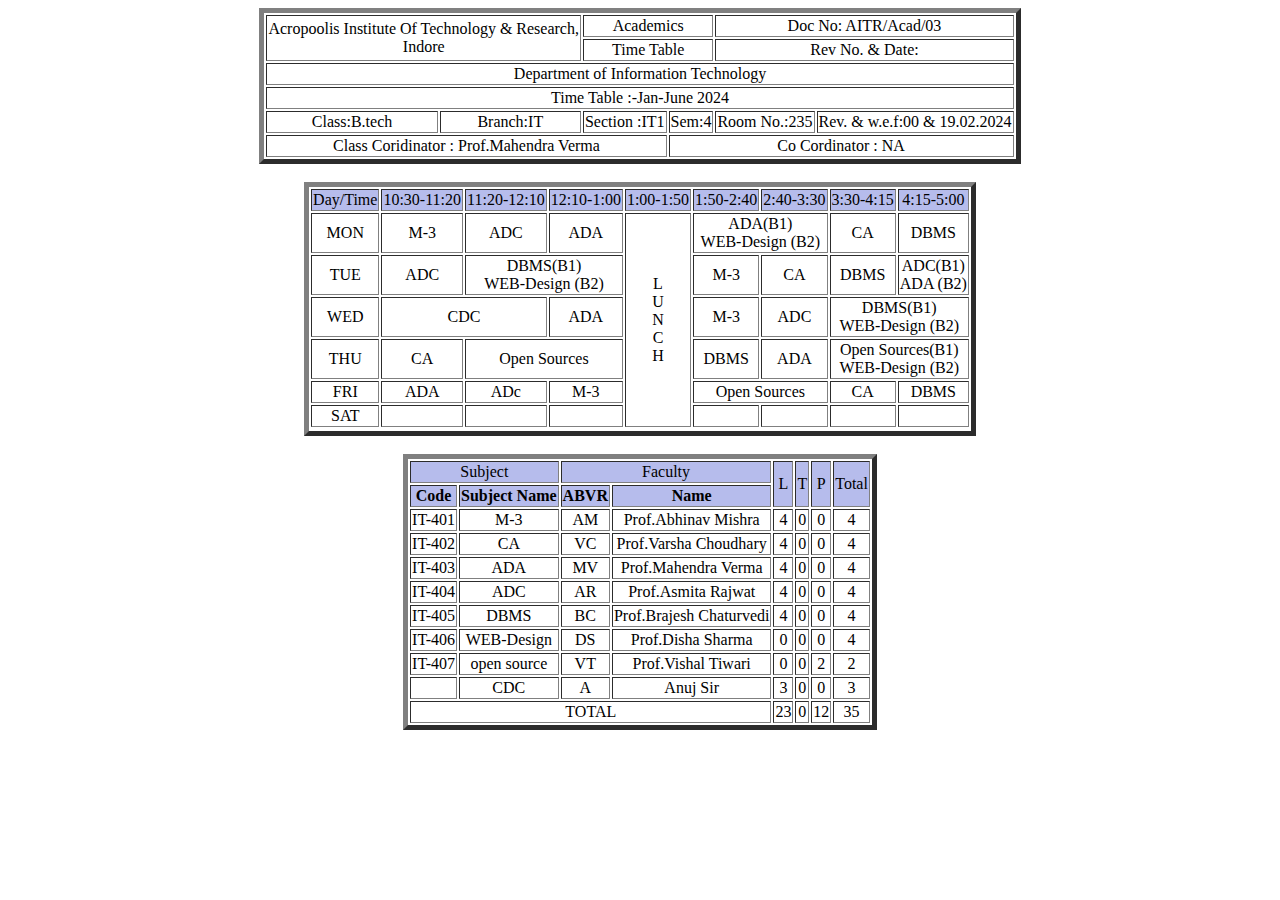
<file: TimeTable/index.html>
<!DOCTYPE html>
<html lang="en">
<head>
    <meta charset="UTF-8">
    <meta name="viewport" content="width=device-width, initial-scale=1.0">
    <title>Time Table</title>

</head>
<style>
    .ok{
        margin-left: auto;  
margin-right: auto; 
      
      text-align: center;
    }
    .view{background-color: rgba(40, 59, 200, 0.341);
    }
   
</style>


<body>
    <table border="5"   class="ok" >
        <tr >
            <td  colspan="2" rowspan="2" >Acropoolis Institute Of Technology  & Research,<br>Indore</td>
            <td colspan="2" >Academics</td>
            <td  colspan="2">Doc No: AITR/Acad/03</td>
        </tr>
        <tr>
            <td colspan="2" >Time Table </td>
            <td colspan="2">Rev No. & Date: </td>
        </tr>
        <tr>
            <td colspan="6">Department of Information Technology</td>
    
        </tr>
        <tr><td colspan="6">Time Table :-Jan-June 2024</td></tr>

        <tr>
            <td>Class:B.tech</td>
            <td>Branch:IT</td>
            <td>Section :IT1</td>
            <td>Sem:4</td>
            <td>Room No.:235</td>
            <td>Rev. & w.e.f:00 & 19.02.2024</td>
        </tr>
        <tr>
            <td colspan="3">Class Coridinator : Prof.Mahendra Verma</td>
            <td colspan="3">Co Cordinator : NA</td>
        </tr>
    </table>

    <br>

    <table border="5" class="ok" >
<tr class="view" >
    <td>Day/Time</td>
    <td>10:30-11:20</td>
    <td>11:20-12:10</td>
    <td>12:10-1:00</td>
    <td>1:00-1:50</td>
    <td>1:50-2:40</td>
    <td>2:40-3:30</td>
    <td>3:30-4:15</td>
    <td>4:15-5:00</td>
</tr>
<tr>
    <td>MON</td>
    <td>M-3</td>
    <td>ADC</td>
    <td>ADA</td>
    <td rowspan="6">L <br> U <br> N <br> C <br> H</td>
    <td colspan="2"> ADA(B1) <br> WEB-Design (B2)</td>
    <td>CA</td>
    <td>DBMS</td>
</tr>

<tr>
    <td>TUE</td>
    <td>ADC</td>
    
    <td colspan="2"> DBMS(B1) <br> WEB-Design (B2)</td>
    <td>M-3</td>
    <td>CA</td>
    <td>DBMS</td>
    <td colspan="2"> ADC(B1) <br> ADA (B2)</td>
</tr>

<tr>
    <td>WED</td>
    <td colspan="2"> CDC</td>
    <td>ADA</td> 
    <td>M-3</td>
    <td>ADC</td>
    <td colspan ="2"> DBMS(B1) <br> WEB-Design (B2)</td>
</tr>

<tr>
    <td>THU</td>
    <td>CA</td>
    <td colspan="2"> Open Sources</td>
    <td>DBMS</td> 
    
    <td>ADA</td>
    <td colspan="2">  Open Sources(B1) <br> WEB-Design (B2)</td>
</tr>

<tr>
    <td>FRI</td>
    <td>ADA</td>
    <td>ADc</td>
    <td>M-3</td>
    <td colspan="2"> Open Sources</td>
    <td>CA</td>
    <td>DBMS</td> 
  
</tr>
<td>SAT</td> <td></td> <td></td> <td></td>
<td></td> <td></td> <td></td> <td></td>
<tr>

</tr>
    </table>

    <br>

    <table border="5"   class="ok" class="column">
        <tr class="view">
            <td colspan="2">Subject</td>
            <td colspan="2">Faculty</td>
            <td rowspan="2" >L</td>
            <td rowspan="2">T</td>
            <td rowspan="2">P</td>
            <td rowspan="2">Total</td>
        </tr>
        <tr class="view">
            <th>Code</th> <th>Subject Name</th> <th>ABVR</td> <th>Name</th>
        </tr>

        <tr>
        <td>IT-401</td>  <td>M-3</td> <td>AM</td> <td>Prof.Abhinav  Mishra</td> <td>4</td> <td>0</td> <td>0</td> <td>4</td>
    </tr>

<tr>
    <td>IT-402</td> <td>CA</td> <td>VC</td> <td>Prof.Varsha Choudhary</td> <td>4</td> <td>0</td> <td>0</td> <td>4</td>
</tr>

<tr>
    <td>IT-403</td> <td>ADA</td> <td>MV</td>  <td>Prof.Mahendra Verma</td> <td>4</td> <td>0</td> <td>0</td> <td>4</td>
</tr>

<tr><td>IT-404</td> <td>ADC</td> <td>AR</td> <td>Prof.Asmita Rajwat</td> <td>4</td> <td>0</td> <td>0</td> <td>4</td>
</tr>

<tr>
    <td>IT-405</td> <td>DBMS</td> <td>BC</td> <td>Prof.Brajesh Chaturvedi</td> <td>4</td> <td>0</td> <td>0</td> <td>4</td>
</tr>

<tr>
    <td>IT-406</td> <td>WEB-Design</td> <td>DS</td> <td>Prof.Disha Sharma</td> <td>0</td> <td>0</td> <td>0</td> <td>4</td>
</tr>

<tr>
    <td>IT-407</td> <td>open source</td>   <td>VT</td> <td>Prof.Vishal Tiwari</td> <td>0</td> <td>0</td> <td>2</td> <td>2</td>
</tr>
</tr>

<tr>
    <td></td> <td>CDC</td> <td>A</td> <td>Anuj Sir</td> <td>3</td> <td>0</td> <td>0</td> <td>3</td>
</tr>

<tr>
    <td colspan="4">TOTAL</td> <td>23</td> <td>0</td> <td>12</td> <td>35</td>
</tr>
    </table>

</body>
</html>
</file>
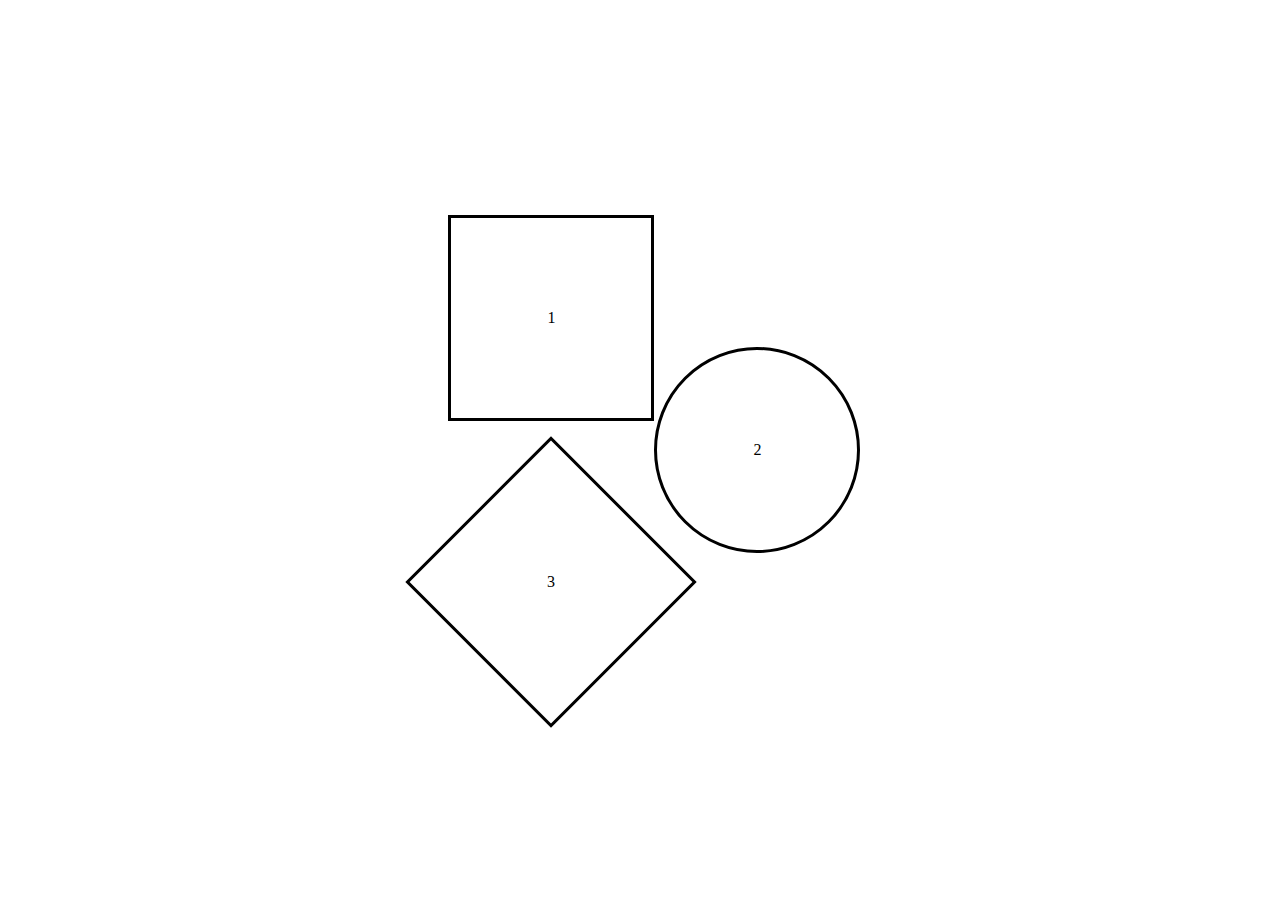
<file: CSS Selectors/index (2).html>
<!DOCTYPE html>
<html lang="en">
<head>
    <meta charset="UTF-8">
    <meta name="viewport" content="width=device-width, initial-scale=1.0">
    <link rel="stylesheet" href="new.css">
    <title>Shapes</title>
</head>
<body>
    <main>
        <section>
            <div class="cards" id="Square"><p>1</p></div>
            <div class="cards" id="diamond"><p>3</p></div>
    
        </section>
       
    <section2>
        
        <div class="cards" id="Circle"><p>2</p></div>
    </section2>
                
    </main>
    
</body>
</html>
</file>
<file: CSS Selectors/new.css>
*{
    margin: 0%;
    padding: 0%;
}
html,body{
    height: 100%;
    width: 100%;
}
main{
    height: 100%;
    width: 100%;
    background-color:white;

    display: flex;
    justify-content: center;
    align-items: center;
    
}
.cards{
    margin: 7%;
    height: 200px;
    width: 200px;
   border-style: solid;
   display: flex;
   justify-content: center;
   align-items: center;
   
}
#Circle{
    border-radius: 50%;
}
#diamond{
    margin-top: 28%;
    rotate: 45deg;
}
#diamond p{
    rotate: -45deg;
}
#Circle:hover{
    background-color: rgb(173, 13, 13);
}
#diamond:hover{
    background-color: rgb(15, 15, 183);
}
#Square:hover{
    background-color: rgba(8, 88, 8, 0.907);
}
</file>
